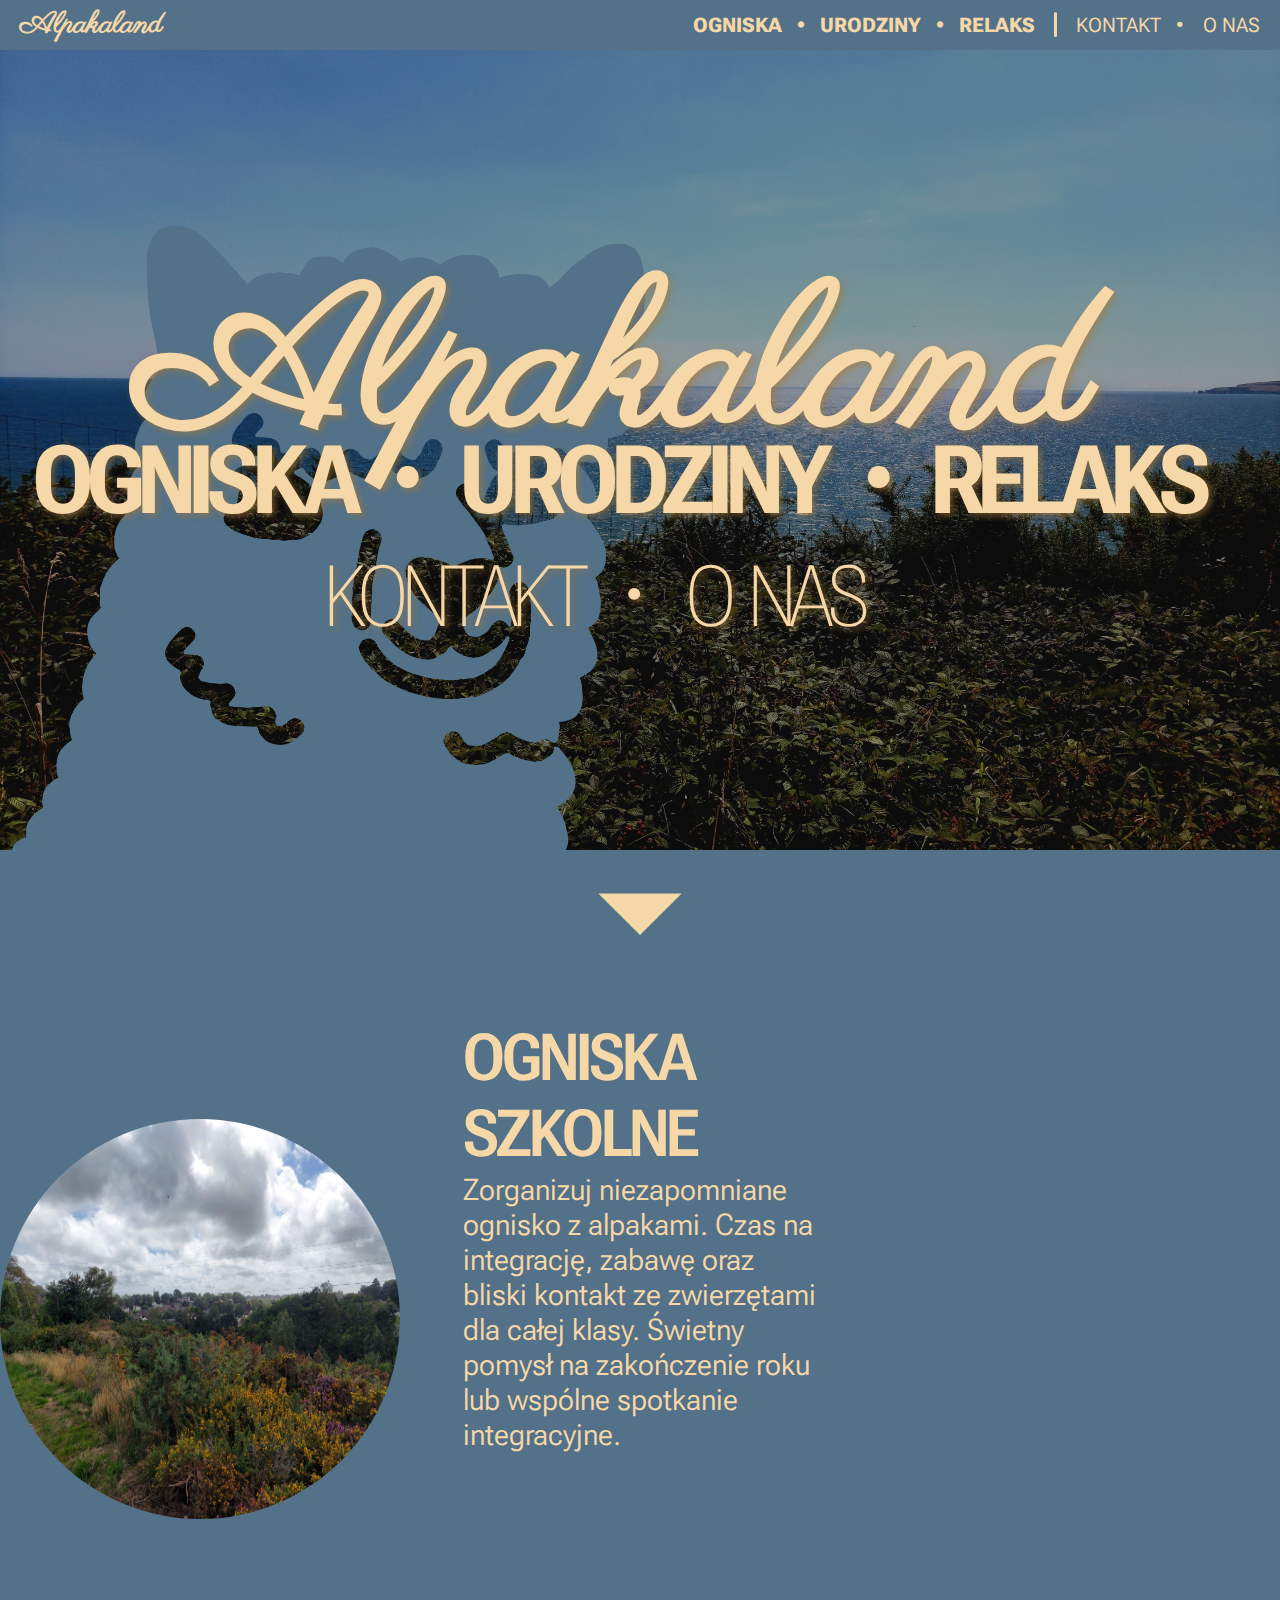
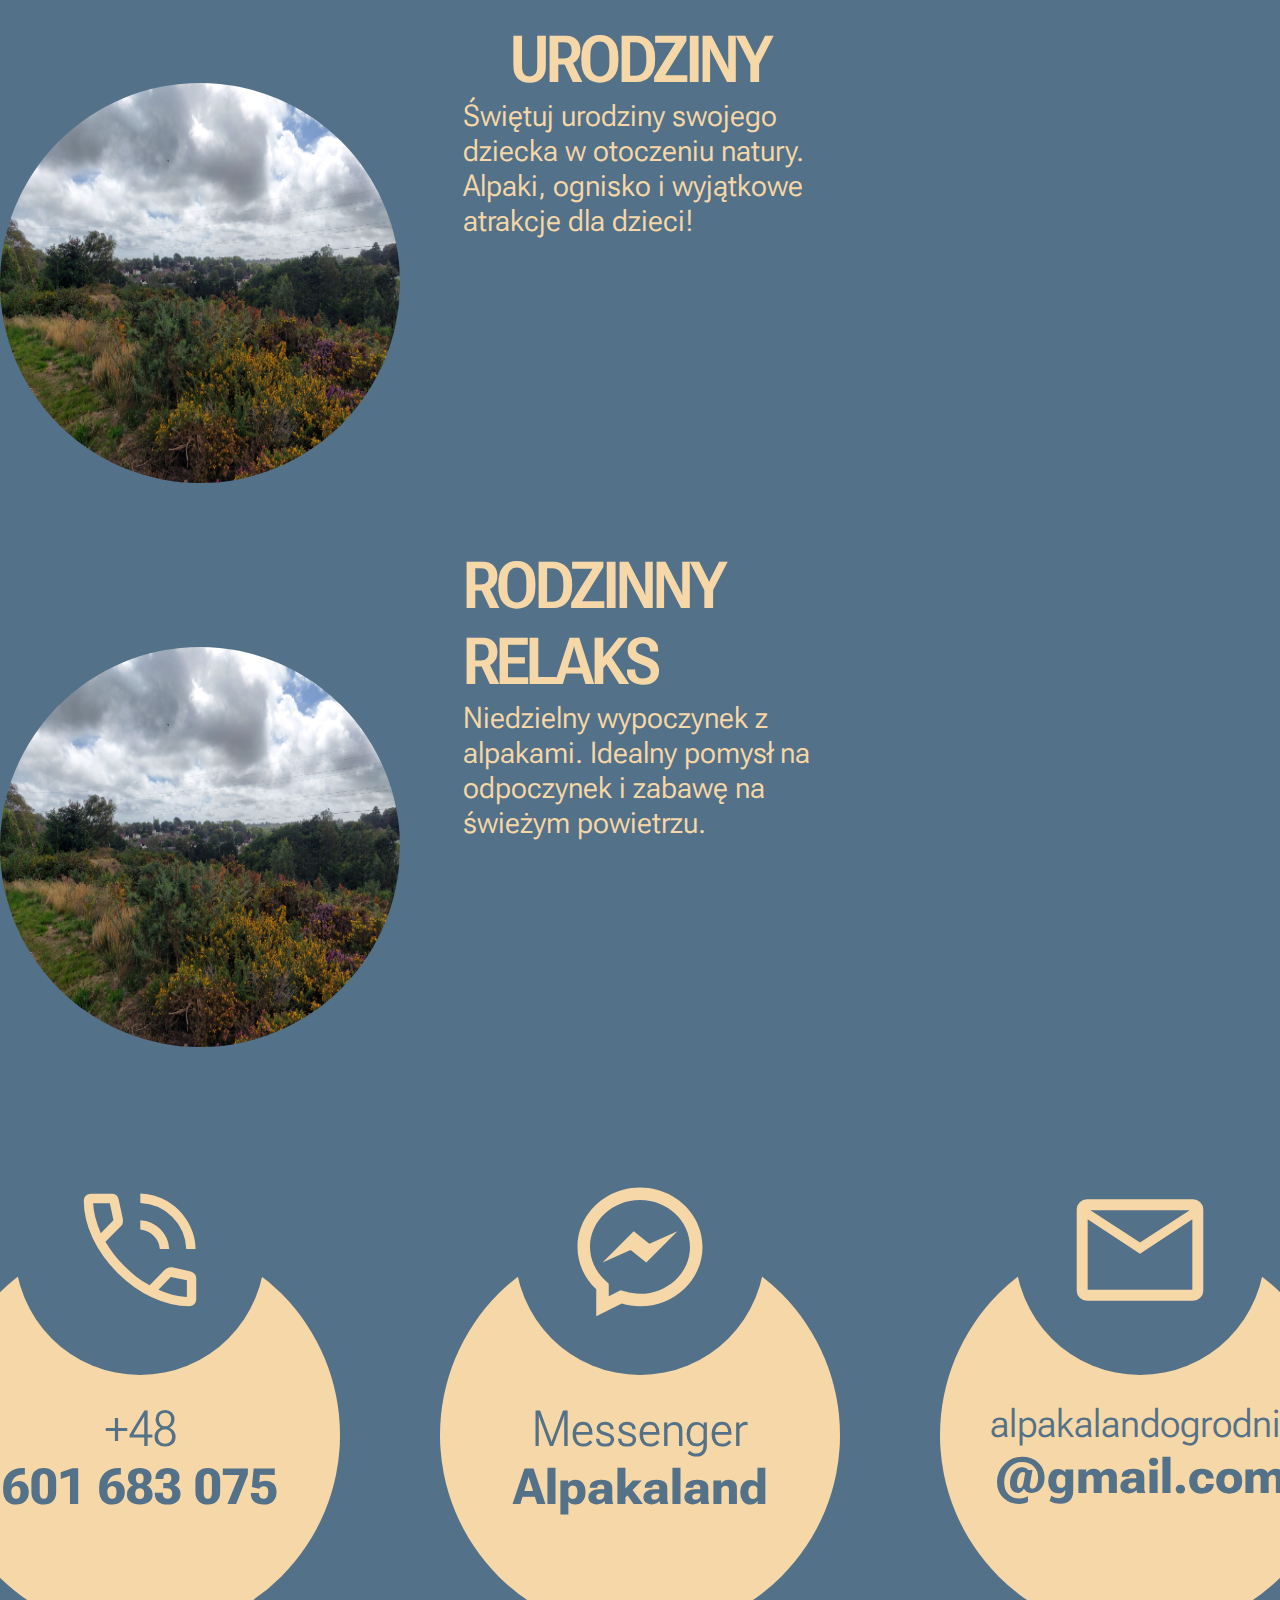
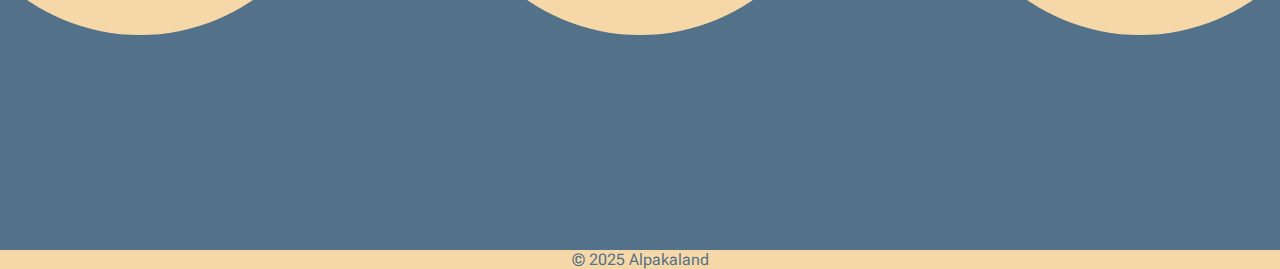
<file: index.html>
<!DOCTYPE html>
<html lang="pl">
<head>
    <meta charset="UTF-8">
    <meta name="viewport" content="width=device-width, initial-scale=1.0">
    <title>Alpakaland</title>
    <link rel="stylesheet" href="styles.css">
</head>
<body>
    <div class="mainView">
        <header>
            <nav>
                <ul class="top">
                    <li><a href="#ogniska">OGNISKA</a></li>
                    <li><a href="#urodziny">URODZINY</a></li>
                    <li><a href="#relaks">RELAKS</a></li>
                </ul>
                <ul class="bottom">
                    <li><a href="#kontakt">KONTAKT</a></li>
                    <li><a href="#onas">O &nbsp;NAS</a></li>
                </ul>
            </nav>
        </header>
        <main>
            <div class="navigationContainer">
                <div class="navigationTop">
                    <p class="titleText">Alpakaland</p>
                    <div class="navigationRightMain">
                        <a class="primaryText" href="#ogniska">OGNISKA</a>
                        <a class="primaryText" href="#urodziny">URODZINY</a>
                        <a class="primaryText" href="#relaks">RELAKS</a>  
                    </div>
                    <div class="separator"></div>
                    <div class="navigationRightSec">
                        <a class="secondaryText" href="#kontakt">KONTAKT</a>
                        <a class="secondaryText" href="#onas">O NAS</a>
                    </div>
                </div>
            </div>
            <div class="banner">
                <div class="banner-img"></div>
                <img src="./img/logo.png" alt="Logo" class="banner-logo">
                <h1 class="banner-title">Alpakaland</h1>
            </div>
            <div class="dividerBottom">
                <img src="./icons/arrow_drop_down.svg" alt="Arrow Down" class="arrow-down">
            </div>
            <div class="offers">
                <div class="offer" id="ogniska">
                    <div class="offerLeft">
                        <img src="img/banner3.jpg" class="offer-img">
                    </div>
                    <div class="offerCenter">
                        <h2>OGNISKA SZKOLNE</h2>
                        <p>Zorganizuj niezapomniane ognisko z alpakami. Czas na integrację, zabawę oraz bliski kontakt ze zwierzętami dla całej klasy. Świetny pomysł na zakończenie roku lub wspólne spotkanie integracyjne. 
                        </p>
                    </div>
                    <div class="offerRight">

                    </div>
                </div>
                <div class="offer" id="urodziny">
                    <div class="offerLeft">
                        <img src="img/banner3.jpg" class="offer-img">
                    </div>
                    <div class="offerCenter">
                        <h2>URODZINY</h2>
                        <p>Świętuj urodziny swojego dziecka w otoczeniu natury. Alpaki, ognisko i wyjątkowe atrakcje dla dzieci!</p>
                    </div>
                    <div class="offerRight">
                        
                    </div>
                </div>
                <div class="offer" id="relaks">
                    <div class="offerLeft">
                        <img src="img/banner3.jpg" class="offer-img">
                    </div>
                    <div class="offerCenter">
                        <h2>RODZINNY RELAKS</h2>
                        <p>Niedzielny wypoczynek z alpakami. Idealny pomysł na odpoczynek i zabawę na świeżym powietrzu.</p>
                    </div>
                    <div class="offerRight">
                        
                    </div>
            </div>
            <div id="kontakt">
                <div class="kontaktContainer">
                    <div class="circleSmall">
                        <div class="circleBig"></div>
                        <img src="./icons/phone.svg" alt="Phone">
                        <div class="kontaktText">
                            <p><a href="tel:+48601683075">+48</a></p>
                            <p><b><a href="tel:+48601683075">601 683 075</a></b></p>
                        </div>
                    </div>
                </div>
                <div class="kontaktContainer">
                    <div class="circleSmall">
                        <div class="circleBig"></div>
                        <img src="./icons/messenger.svg" alt="Messenger">
                        <div class="kontaktText">
                            <p><a href="http://m.me/112601031432286">Messenger</a></p>
                            <p><a href="http://m.me/112601031432286"><b>Alpakaland</b></a></p>
                        </div>
                    </div>
                </div>
                <div class="kontaktContainer">
                    <div class="circleSmall">
                        <div class="circleBig"></div>
                        <img src="./icons/email.svg" alt="Email">
                        <div class="kontaktText">
                            <p class="smallText"><a href="mailto:alpakalandogrodniki@gmail.com">alpakalandogrodniki</a></a></p>
                            <p><a href="mailto:alpakalandogrodniki@gmail.com"><b>@gmail.com</b></a></p>
                        </div>
                    </div>
                </div>
            </div>
        </main>
        <footer>
            &copy; 2025 Alpakaland
        </footer>
    </div>
</body>
</html>
</file>
<file: styles.css>
:root {
    --primary-color: #F6D7A7;
    --secondary-color: #537188;
    --text-color: #353535;
    --shadow-color: #a77a3790;
    --hover-color: #a77a37;
}

@font-face {
    font-family: 'RobotoFlex';
    src: url(./fonts/RobotoFlex-VariableFont_GRAD,XOPQ,XTRA,YOPQ,YTAS,YTDE,YTFI,YTLC,YTUC,opsz,slnt,wdth,wght.ttf);
    font-weight: 100 900;
    font-style: normal;
}

@font-face {
    font-family: 'Parisienne';
    src: url(./fonts/Parisienne-Regular.ttf) format('truetype');
    font-weight: normal;
    font-style: normal;
}

html {
    scroll-behavior: smooth;
}

body {
    margin: 0;
    padding: 0;
    font-family: Arial, sans-serif;
    background-color: var(--secondary-color);
    justify-content: center;
    align-items: center;
    width: 100%;
    height: 100vh;
    color: var(--text-color);
    font-family: 'RobotoFlex', sans-serif;
    display: flex;
}

header {
    position: absolute;
    top: calc(750px - 350px); /* Adjusted to make the navigation higher */
    right: 50px;
    left: 0;
    padding: 20px;
    z-index: 3;
    text-shadow: 3px 3px 6px var(--shadow-color); /* Added text shadow */
}

.mainView {
    display: flex;
    flex-direction: column;
    width: 100%;
    height: 100%;
    position: relative;
}

nav {
    display: flex;
    justify-content: flex-end;
}

nav ul {
    list-style: none;
    margin: 0;
    padding: 0;
    display: flex;
}

nav ul li {
    display: flex;
    align-items: center;
}

nav ul li:not(:last-child)::after {
    content: '•';
    margin: 0 10px;
    color: var(--primary-color);
}

nav ul li a {
    text-decoration: none;
    color: var(--primary-color); /* Changed to white */
    padding: 27px;
    letter-spacing: -6px;
    -webkit-user-drag: none; /* Disable drag on navigation links for WebKit browsers */
}

nav ul li a:hover {
    color: var(--hover-color); /* Changed to pastel color on hover */
}

nav ul.top {
    position: absolute;
    top: 0;
    right: 0;
    z-index: 2; /* Ensure the top class is on top */
    font-weight: 650;
    font-size: 95px;
}

nav ul.top li a {
    text-decoration: none;
    padding: 25px;
    letter-spacing: -6px;
    -webkit-user-drag: none; /* Disable drag on navigation links for WebKit browsers */
    position: relative;
}

nav ul.top li a::after {
    content: '';
    position: absolute;
    width: 0;
    height: 10px; /* Made the underline wider */
    display: block;
    border-radius: 10px;
    margin-top: -10px; /* Moved the underline closer to the text */
    left: 50%; /* Start from the middle */
    background: var(--primary-color); /* Pastel color for underline */
    transition: width 0.4s ease, left 0.4s ease, background-color 0.4s ease;
}

nav ul.top li a:hover {
    color: var(--hover-color); /* Changed to pastel pink color on hover */
}

nav ul.top li a:hover::after {
    width: 100%;
    left: 0;
    background: var(--hover-color); /* Pastel color for underline */
}

.banner {
    -webkit-user-select: none; /* Disable text selection */
    user-select: none; /* Standard property for compatibility */
    -moz-user-select: none; /* Disable text selection */
    -webkit-user-drag: none; /* Disable drag on navigation links for WebKit browsers */
}

nav ul.bottom {
    position: absolute;
    top: 120px; /* Adjust as needed to position below the top class */
    right: 340px;
    z-index: 1; /* Ensure the bottom class is below the top class */
    font-weight: 300;
    font-size: 85px;
}

.banner-img {
    display: flex;
    justify-content: center;
    align-items: center;
    background-image: url(img/banner2.jpg);
    background-size: cover;
    background-repeat: no-repeat;
    background-position: center;
    width: 100%;
    height: 850px;
    margin: 0 auto;
    position: relative;
    z-index: -1;
}

.banner-img::before {
    content: '';
    position: absolute;
    top: 0;
    right: 0;
    bottom: 0;
    left: 0;
    background: rgba(0, 0, 0, 0.4); /* Adjust the opacity as needed */
    z-index: 0; /* Ensure the dark filter is below the header */
}

.banner-logo {
    height: 675px; /* Same height as the banner */
    width: 1050px;
    object-fit: cover;
    position: absolute;
    top: 180px;
    left: -155px;
    z-index: 1;
    object-position: top left;
}

.banner-title {
    font-family: 'Parisienne', cursive;
    font-size: 200px;
    color: var(--primary-color);
    position: absolute;
    top: 240px;
    right: -290px;
    transform: translate(-50%, -50%);
    z-index: 2;
    text-shadow: 3px 3px 6px var(--shadow-color); /* Added text shadow */
}

.arrow-down {
    width: 200px;
    height: 200px;
    display: block;
    margin: -40px auto;
    animation: bounce 2s infinite;
    margin-bottom: 10px;
}

@keyframes bounce {
    0%, 20%, 50%, 80%, 100% {
        transform: translateY(0);
    }
    45% {
        transform: translateY(-10px);
    }
    65% {
        transform: translateY(-5px);
    }
}

footer {
    text-align: center;
    background: var(--primary-color);
    color: var(--secondary-color);
    width: 100%;
}

.navigationContainer {
    display: flex;
    justify-content: space-between;
    align-items: center;
    width: 100%;
    height: 50px;
    background: var(--secondary-color); /* Pastel color for divider */
    color: var(--primary-color);
    text-decoration: none;
    position: absolute;
}

.navigationTop {
    display: flex;
    justify-content: space-between; /* Distribute space between title and links */
    align-items: center;
    width: 100%;
    height: 50px;
    background: var(--secondary-color); /* Pastel color for divider */
    color: var(--primary-color);
    text-decoration: none;
}

.titleText {
    font-family: 'Parisienne', cursive;
    font-size: 30px;
    font-weight: 900;
    padding-inline: 20px;
    float: left; /* Float left */
    transition: color 0.4s ease; /* Added transition */
}

.navigationRightMain {
    position: absolute;
    right: 225px;
}

.primaryText {
    font-family: 'RobotoFlex', sans-serif;
    font-size: 20px;
    font-weight: 800;
    padding-inline: 10px;
    text-decoration: none;
    color: var(--primary-color);
    right: 10px;
    margin-right: 10px;
    transition: color 0.4s ease; /* Added transition */
}

.primaryText:hover, .secondaryText:hover, .titleText:hover {
    color: var(--hover-color);
}

.navigationRightMain a:not(:last-child)::after {
    content: '•';
    margin: 0 -15px 0 15px;
    color: var(--primary-color); /* Pastel color for dots */
}

.navigationRightSec a:not(:last-child)::after {
    content: '•';
    margin: 0 -15px 0 15px;
    color: var(--primary-color); /* Pastel color for dots */
}

.secondaryText {
    font-family: 'RobotoFlex', sans-serif;
    font-size: 20px;
    font-weight: 400;
    padding-inline: 10px;
    text-decoration: none;
    color: var(--primary-color);
    margin-left: 10px;
    transition: color 0.4s ease; /* Added transition */
}

.navigationRightMain {
    display: flex;
    float: right; /* Float right */
}

.navigationRightSec {
    position: absolute;
    right: 10px;
}

.separator {
    position: absolute;
    right: 223px;
    top: -8px;
    width: 3px;
    border-radius: 3px;
    height: 25px;
    background: var(--primary-color); /* Pastel color for divider */
    margin: 20px 0;
}

#kontakt {
    display: flex;
    justify-content: center;
    align-items: center;
    flex-direction: row; /* Changed to row to display circles next to each other */
}

.kontaktContainer:hover .circleBig {
    box-shadow: 0 0 0 20px var(--hover-color);
}

#kontakt .circleSmall {
    position: relative; /* Added to position small circles */
    width: 250px;
    height: 250px;
    top: -125px;
    border-radius: 250px;
    background-color: var(--secondary-color);
    display: flex;
    justify-content: center;
    align-items: center;
    margin: 100px 125px 200px 125px;
}

.kontaktContainer .circleBig {
    content: '';
    position: absolute;
    top: 60px;
    left: -125px;
    width: 400px;
    height: 400px;
    border-radius: 250px;
    background-color: var(--primary-color);
    margin: 50px;
    z-index: -1;
    display: flex;
    flex-direction: column;
    justify-content: center;
    align-items: center;
    text-align: center; /* Center the text */
    box-shadow: 0;
    transition: box-shadow 0.4s ease-in-out;
}

#kontakt .circleSmall .kontaktText {
    font-family: 'RobotoFlex', sans-serif;
    font-size: 50px;
    color: var(--secondary-color);
    width: 300px;
    margin: 0;
    z-index: 5;
    justify-content: center;
    align-items: center;
    text-align: center; /* Center the text */
    position: absolute;
    top: 275px;
}

.kontaktText p {
    margin: 0;
}

.kontaktText a {
    color: var(--secondary-color);
    text-decoration: none;
}

.kontaktText .smallText {
    font-size: 40px;
}

#kontakt .circleSmall img {
    width: 150px;
    height: 150px;
}

.offers {
    font-family: 'RobotoFlex', sans-serif;
    color: var(--primary-color);
    margin-bottom: 150px;
}

.offer-img {
    width: 400px;
    height: 400px;
    background: var(--primary-color); /* Background color for the offer image */
    background-size: cover;
    background-repeat: no-repeat;
    background-position: center;
    position: relative;
    border-radius: 250px;
}

.offer-img::before {
    content: '';
    position: absolute;
    top: 0;
    right: 0;
    bottom: 0;
    left: 0;
    background: rgba(0, 0, 0, 0.4); /* Adjust the opacity as needed */
    z-index: 0; /* Ensure the dark filter is below the header */
    border-radius: 250px;
}

.offer {
    display: flex;
    align-items: center;
    flex-direction: row; /* Changed to row to display circles next to each other */
    justify-content: space-between; /* Ensure offerLeft and offerRight are on opposite sides */
}

.offer h2 {
    font-size: 65px;
    font-weight: 600;
    letter-spacing: -3px;
    margin: 0;
}

.offer p {
    font-size: 30px;
    font-weight: 400;
    height: 450px;
    margin: 0;
}

.offerLeft {
    width: 850px;
    order: 1; /* Ensure offerLeft is on the left */
}

.offerCenter {
    width: 650px;
    display: flex;
    flex-direction: column;
    justify-content: center;
    align-items: center;
    order: 2; /* Ensure offerCenter is in the middle */
}

.offerRight {
    width: 850px;
    order: 3; /* Ensure offerRight is on the right */
}
</file>
